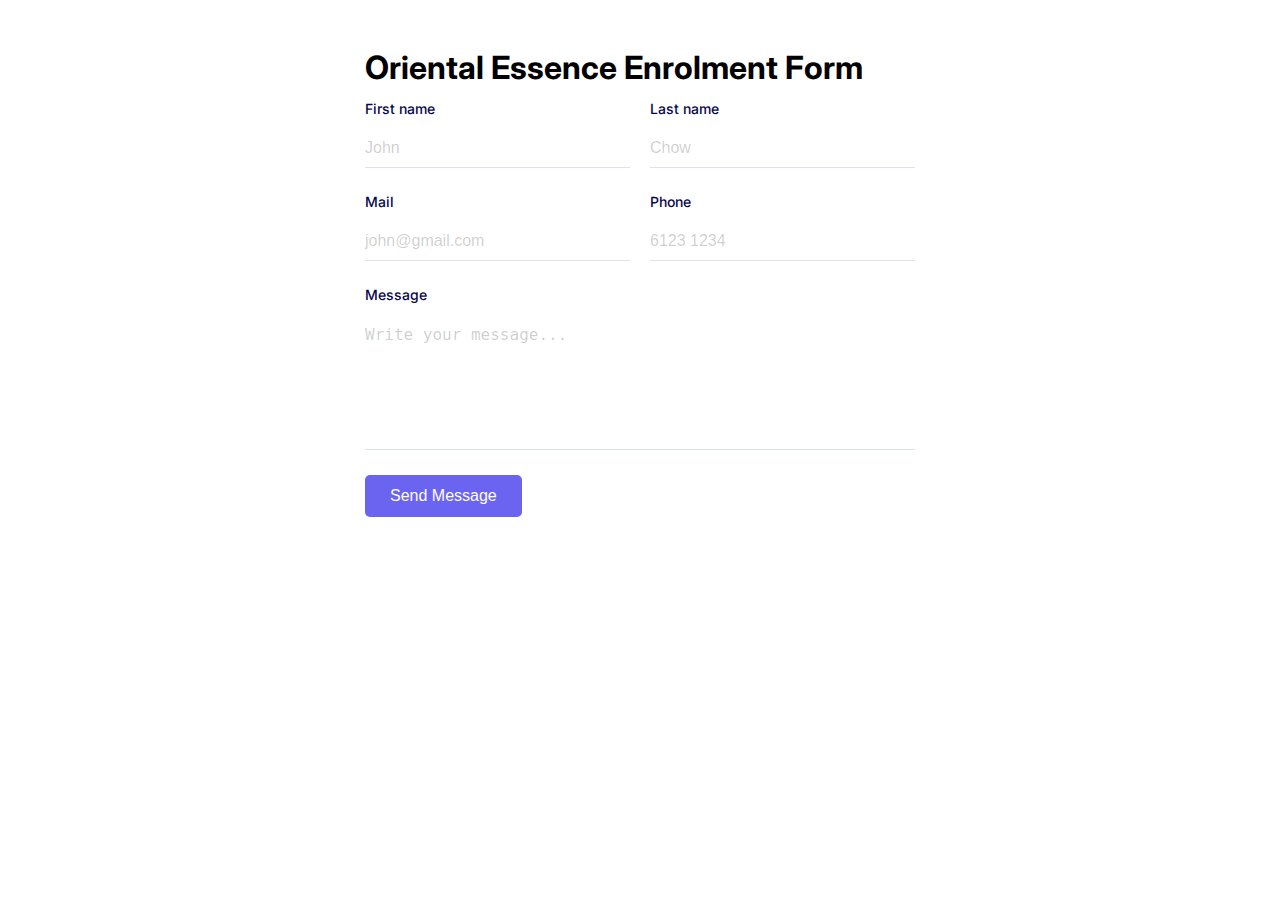
<file: index.html>
<!DOCTYPE html>
<html lang="en">
<head>
    <meta charset="UTF-8">
    <meta name="viewport" content="width=device-width, initial-scale=1.0">

    <meta property="og:title" content="Oriental Essence" />
    <meta property="og:description" content="Enrolment Form" />
    
    <link rel="stylesheet" href="form.css" />
    <title>Oriental Essence Enrolment Form</title>
</head>
<body>
    <div class="formbold-main-wrapper">
        <!-- Author: FormBold Team -->
        <!-- Learn More: https://formbold.com -->
        <div class="formbold-form-wrapper">

        <form action="https://api.web3forms.com/submit" method="POST">
            <input type="hidden" name="access_key" value="f4baa507-d418-4f56-a757-3dd8a58c721c">
          <!-- <form action="https://formbold.com/s/FORM_ID" method="POST"> -->
            <div class="header">
                <h1>Oriental Essence Enrolment Form</h1>  
            </div>
            
            <div class="formbold-input-flex">
                <div>
                    <input
                    type="text"
                    name="firstname"
                    id="firstname"
                    placeholder="John"
                    class="formbold-form-input"
                    required
                    />
                    <label for="firstname" class="formbold-form-label"> First name </label>
                </div>
                <div>
                    <input
                    type="text"
                    name="lastname"
                    id="lastname"
                    placeholder="Chow"
                    class="formbold-form-input"
                    required
                    />
                    <label for="lastname" class="formbold-form-label"> Last name </label>
                </div>
              </div>
      
              <div class="formbold-input-flex">
                <div>
                    <input
                    type="email"
                    name="email"
                    id="email"
                    placeholder="john@gmail.com"
                    class="formbold-form-input"
                    required
                    />
                    <label for="email" class="formbold-form-label"> Mail </label>
                </div>
                <div>
                    <input
                    type="text"
                    name="phone"
                    id="phone"
                    placeholder="6123 1234"
                    class="formbold-form-input"
                    required
                    />
                    <label for="phone" class="formbold-form-label"> Phone </label>
                </div>
              </div>
      
              <div class="formbold-textarea">
                  <textarea
                      rows="6"
                      name="message"
                      id="message"
                      placeholder="Write your message..."
                      class="formbold-form-input"
                  ></textarea>
                  <label for="message" class="formbold-form-label"> Message </label>
              </div>
      
              <!-- <div class="formbold-input-file">
                <div class="formbold-filename-wrapper">
                  <span class="formbold-filename">
                    website-information-architecture.pdf
      
                    <svg width="18" height="18" viewBox="0 0 18 18" fill="none" xmlns="http://www.w3.org/2000/svg">
                    <g clip-path="url(#clip0_1670_1541)">
                    <path d="M9.00005 7.93906L12.7126 4.22656L13.7731 5.28706L10.0606 8.99956L13.7731 12.7121L12.7126 13.7726L9.00005 10.0601L5.28755 13.7726L4.22705 12.7121L7.93955 8.99956L4.22705 5.28706L5.28755 4.22656L9.00005 7.93906Z" fill="#536387"/>
                    </g>
                    <defs>
                    <clipPath id="clip0_1670_1541">
                    <rect width="18" height="18" fill="white"/>
                    </clipPath>
                    </defs>
                    </svg>
                  </span>
      
                  <span class="formbold-filename">
                    website-logo.png
      
                    <svg width="18" height="18" viewBox="0 0 18 18" fill="none" xmlns="http://www.w3.org/2000/svg">
                    <g clip-path="url(#clip0_1670_1541)">
                    <path d="M9.00005 7.93906L12.7126 4.22656L13.7731 5.28706L10.0606 8.99956L13.7731 12.7121L12.7126 13.7726L9.00005 10.0601L5.28755 13.7726L4.22705 12.7121L7.93955 8.99956L4.22705 5.28706L5.28755 4.22656L9.00005 7.93906Z" fill="#536387"/>
                    </g>
                    <defs>
                    <clipPath id="clip0_1670_1541">
                    <rect width="18" height="18" fill="white"/>
                    </clipPath>
                    </defs>
                    </svg>
                  </span>
                </div>
                <label for="upload" class="formbold-input-label">
                    <svg width="20" height="20" viewBox="0 0 20 20" fill="none" xmlns="http://www.w3.org/2000/svg">
                    <g clip-path="url(#clip0_1670_1531)">
                    <path d="M12.3568 6.4644L7.64349 11.1786C7.5639 11.2554 7.50041 11.3474 7.45674 11.4491C7.41307 11.5507 7.39008 11.6601 7.38912 11.7707C7.38815 11.8814 7.40924 11.9911 7.45114 12.0935C7.49304 12.1959 7.55492 12.289 7.63316 12.3672C7.71141 12.4455 7.80445 12.5073 7.90686 12.5492C8.00928 12.5912 8.11901 12.6122 8.22966 12.6113C8.34031 12.6103 8.44966 12.5873 8.55133 12.5436C8.653 12.5 8.74495 12.4365 8.82182 12.3569L13.536 7.64356C14.0049 7.17468 14.2683 6.53875 14.2683 5.87565C14.2683 5.21255 14.0049 4.57661 13.536 4.10773C13.0671 3.63885 12.4312 3.37544 11.7681 3.37544C11.105 3.37544 10.469 3.63885 10.0002 4.10773L5.28599 8.8219C4.89105 9.20701 4.57652 9.6667 4.36062 10.1743C4.14473 10.6819 4.03178 11.2274 4.02832 11.779C4.02487 12.3306 4.13097 12.8774 4.34049 13.3877C4.55 13.8979 4.85876 14.3615 5.24884 14.7516C5.63892 15.1416 6.10256 15.4503 6.61287 15.6597C7.12318 15.8692 7.67 15.9752 8.2216 15.9717C8.77321 15.9681 9.31862 15.8551 9.82621 15.6391C10.3338 15.4232 10.7934 15.1086 11.1785 14.7136L15.8927 10.0002L17.071 11.1786L12.3568 15.8927C11.8151 16.4344 11.172 16.8641 10.4643 17.1573C9.75649 17.4505 8.99791 17.6014 8.23182 17.6014C7.46574 17.6014 6.70716 17.4505 5.99939 17.1573C5.29162 16.8641 4.64853 16.4344 4.10682 15.8927C3.56512 15.351 3.13542 14.7079 2.84225 14.0002C2.54908 13.2924 2.39819 12.5338 2.39819 11.7677C2.39819 11.0016 2.54908 10.2431 2.84225 9.5353C3.13542 8.82753 3.56512 8.18443 4.10682 7.64273L8.82182 2.9294C9.60767 2.17041 10.6602 1.75043 11.7527 1.75992C12.8451 1.76942 13.8902 2.20762 14.6627 2.98015C15.4353 3.75269 15.8735 4.79774 15.883 5.89023C15.8925 6.98271 15.4725 8.03522 14.7135 8.82106L10.0002 13.5369C9.76794 13.7691 9.49226 13.9532 9.18887 14.0788C8.88548 14.2045 8.56032 14.2691 8.23195 14.2691C7.90357 14.269 7.57843 14.2043 7.27507 14.0786C6.97171 13.9529 6.69607 13.7687 6.46391 13.5365C6.23174 13.3043 6.04759 13.0286 5.92196 12.7252C5.79633 12.4218 5.7317 12.0966 5.73173 11.7683C5.73177 11.4399 5.79649 11.1148 5.92219 10.8114C6.04788 10.508 6.2321 10.2324 6.46432 10.0002L11.1785 5.28606L12.3568 6.4644Z" fill="#07074D"/>
                    </g>
                    <defs>
                    <clipPath id="clip0_1670_1531">
                    <rect width="20" height="20" fill="white"/>
                    </clipPath>
                    </defs>
                    </svg>
                    Attach files
                    <input type="file" name="upload" id="upload">
                </label>
              </div> -->
      
              <button class="formbold-btn">
                  Send Message
              </button>
          </form>
        </div>
      </div>
   

</body>
</html>
</file>
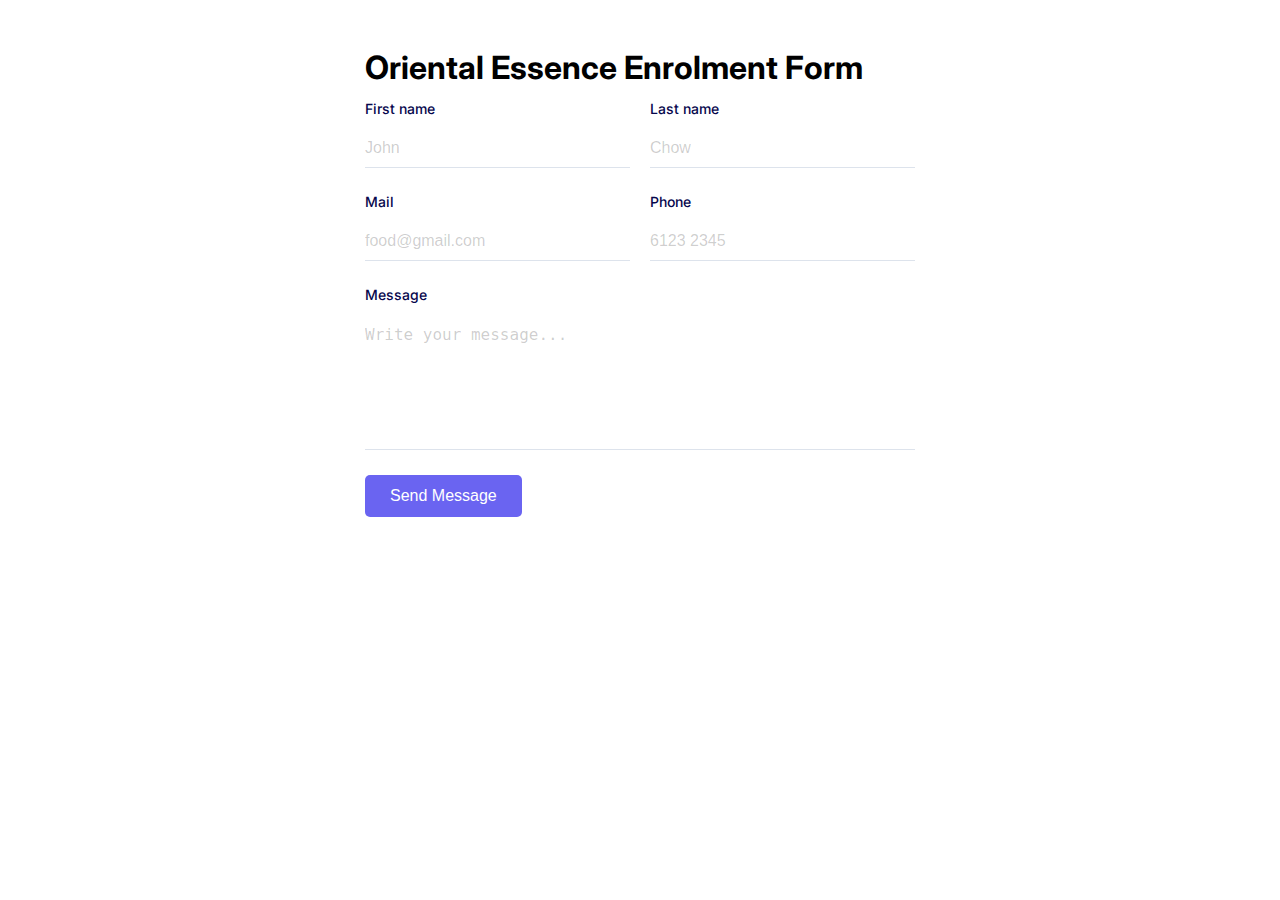
<file: form.html>
<!DOCTYPE html>
<html lang="en">
<head>
    <meta charset="UTF-8">
    <meta name="viewport" content="width=device-width, initial-scale=1.0">
    <link rel="stylesheet" href="form.css" />
    <title>Document</title>
</head>
<body>
    <div class="formbold-main-wrapper">
        <!-- Author: FormBold Team -->
        <!-- Learn More: https://formbold.com -->
        <div class="formbold-form-wrapper">

        <form action="https://api.web3forms.com/submit" method="POST">
            <input type="hidden" name="access_key" value="f4baa507-d418-4f56-a757-3dd8a58c721c">
          <!-- <form action="https://formbold.com/s/FORM_ID" method="POST"> -->
            <div class="header">
                <h1>Oriental Essence Enrolment Form</h1>  
            </div>
            
            <div class="formbold-input-flex">
                <div>
                    <input
                    type="text"
                    name="firstname"
                    id="firstname"
                    placeholder="John"
                    class="formbold-form-input"
                    />
                    <label for="firstname" class="formbold-form-label"> First name </label>
                </div>
                <div>
                    <input
                    type="text"
                    name="lastname"
                    id="lastname"
                    placeholder="Chow"
                    class="formbold-form-input"
                    />
                    <label for="lastname" class="formbold-form-label"> Last name </label>
                </div>
              </div>
      
              <div class="formbold-input-flex">
                <div>
                    <input
                    type="email"
                    name="email"
                    id="email"
                    placeholder="food@gmail.com"
                    class="formbold-form-input"
                    />
                    <label for="email" class="formbold-form-label"> Mail </label>
                </div>
                <div>
                    <input
                    type="text"
                    name="phone"
                    id="phone"
                    placeholder="6123 2345"
                    class="formbold-form-input"
                    />
                    <label for="phone" class="formbold-form-label"> Phone </label>
                </div>
              </div>
      
              <div class="formbold-textarea">
                  <textarea
                      rows="6"
                      name="message"
                      id="message"
                      placeholder="Write your message..."
                      class="formbold-form-input"
                  ></textarea>
                  <label for="message" class="formbold-form-label"> Message </label>
              </div>
      
              <!-- <div class="formbold-input-file">
                <div class="formbold-filename-wrapper">
                  <span class="formbold-filename">
                    website-information-architecture.pdf
      
                    <svg width="18" height="18" viewBox="0 0 18 18" fill="none" xmlns="http://www.w3.org/2000/svg">
                    <g clip-path="url(#clip0_1670_1541)">
                    <path d="M9.00005 7.93906L12.7126 4.22656L13.7731 5.28706L10.0606 8.99956L13.7731 12.7121L12.7126 13.7726L9.00005 10.0601L5.28755 13.7726L4.22705 12.7121L7.93955 8.99956L4.22705 5.28706L5.28755 4.22656L9.00005 7.93906Z" fill="#536387"/>
                    </g>
                    <defs>
                    <clipPath id="clip0_1670_1541">
                    <rect width="18" height="18" fill="white"/>
                    </clipPath>
                    </defs>
                    </svg>
                  </span>
      
                  <span class="formbold-filename">
                    website-logo.png
      
                    <svg width="18" height="18" viewBox="0 0 18 18" fill="none" xmlns="http://www.w3.org/2000/svg">
                    <g clip-path="url(#clip0_1670_1541)">
                    <path d="M9.00005 7.93906L12.7126 4.22656L13.7731 5.28706L10.0606 8.99956L13.7731 12.7121L12.7126 13.7726L9.00005 10.0601L5.28755 13.7726L4.22705 12.7121L7.93955 8.99956L4.22705 5.28706L5.28755 4.22656L9.00005 7.93906Z" fill="#536387"/>
                    </g>
                    <defs>
                    <clipPath id="clip0_1670_1541">
                    <rect width="18" height="18" fill="white"/>
                    </clipPath>
                    </defs>
                    </svg>
                  </span>
                </div>
                <label for="upload" class="formbold-input-label">
                    <svg width="20" height="20" viewBox="0 0 20 20" fill="none" xmlns="http://www.w3.org/2000/svg">
                    <g clip-path="url(#clip0_1670_1531)">
                    <path d="M12.3568 6.4644L7.64349 11.1786C7.5639 11.2554 7.50041 11.3474 7.45674 11.4491C7.41307 11.5507 7.39008 11.6601 7.38912 11.7707C7.38815 11.8814 7.40924 11.9911 7.45114 12.0935C7.49304 12.1959 7.55492 12.289 7.63316 12.3672C7.71141 12.4455 7.80445 12.5073 7.90686 12.5492C8.00928 12.5912 8.11901 12.6122 8.22966 12.6113C8.34031 12.6103 8.44966 12.5873 8.55133 12.5436C8.653 12.5 8.74495 12.4365 8.82182 12.3569L13.536 7.64356C14.0049 7.17468 14.2683 6.53875 14.2683 5.87565C14.2683 5.21255 14.0049 4.57661 13.536 4.10773C13.0671 3.63885 12.4312 3.37544 11.7681 3.37544C11.105 3.37544 10.469 3.63885 10.0002 4.10773L5.28599 8.8219C4.89105 9.20701 4.57652 9.6667 4.36062 10.1743C4.14473 10.6819 4.03178 11.2274 4.02832 11.779C4.02487 12.3306 4.13097 12.8774 4.34049 13.3877C4.55 13.8979 4.85876 14.3615 5.24884 14.7516C5.63892 15.1416 6.10256 15.4503 6.61287 15.6597C7.12318 15.8692 7.67 15.9752 8.2216 15.9717C8.77321 15.9681 9.31862 15.8551 9.82621 15.6391C10.3338 15.4232 10.7934 15.1086 11.1785 14.7136L15.8927 10.0002L17.071 11.1786L12.3568 15.8927C11.8151 16.4344 11.172 16.8641 10.4643 17.1573C9.75649 17.4505 8.99791 17.6014 8.23182 17.6014C7.46574 17.6014 6.70716 17.4505 5.99939 17.1573C5.29162 16.8641 4.64853 16.4344 4.10682 15.8927C3.56512 15.351 3.13542 14.7079 2.84225 14.0002C2.54908 13.2924 2.39819 12.5338 2.39819 11.7677C2.39819 11.0016 2.54908 10.2431 2.84225 9.5353C3.13542 8.82753 3.56512 8.18443 4.10682 7.64273L8.82182 2.9294C9.60767 2.17041 10.6602 1.75043 11.7527 1.75992C12.8451 1.76942 13.8902 2.20762 14.6627 2.98015C15.4353 3.75269 15.8735 4.79774 15.883 5.89023C15.8925 6.98271 15.4725 8.03522 14.7135 8.82106L10.0002 13.5369C9.76794 13.7691 9.49226 13.9532 9.18887 14.0788C8.88548 14.2045 8.56032 14.2691 8.23195 14.2691C7.90357 14.269 7.57843 14.2043 7.27507 14.0786C6.97171 13.9529 6.69607 13.7687 6.46391 13.5365C6.23174 13.3043 6.04759 13.0286 5.92196 12.7252C5.79633 12.4218 5.7317 12.0966 5.73173 11.7683C5.73177 11.4399 5.79649 11.1148 5.92219 10.8114C6.04788 10.508 6.2321 10.2324 6.46432 10.0002L11.1785 5.28606L12.3568 6.4644Z" fill="#07074D"/>
                    </g>
                    <defs>
                    <clipPath id="clip0_1670_1531">
                    <rect width="20" height="20" fill="white"/>
                    </clipPath>
                    </defs>
                    </svg>
                    Attach files
                    <input type="file" name="upload" id="upload">
                </label>
              </div> -->
      
              <button class="formbold-btn">
                  Send Message
              </button>
          </form>
        </div>
      </div>
   

</body>
</html>
</file>
<file: form.css>
@import url('https://fonts.googleapis.com/css2?family=Inter:wght@400;500;600;700&display=swap');
        * {
          margin: 0;
          padding: 0;
          box-sizing: border-box;
        }
        body {
          font-family: "Inter", sans-serif;
        }
        .formbold-main-wrapper {
          display: flex;
          align-items: center;
          justify-content: center;
          padding: 48px;
        }
      
        .formbold-form-wrapper {
          margin: 0 auto;
          max-width: 550px;
          width: 100%;
          background: white;
        }
      
        .header{
            margin-bottom: 10px;
        }

        .formbold-input-flex {
          display: flex;
          gap: 20px;
          margin-bottom: 22px;
        }
        .formbold-input-flex > div {
          width: 50%;
          display: flex;
          flex-direction: column-reverse;
        }
        .formbold-textarea {
          display: flex;
          flex-direction: column-reverse;
        }
      
        .formbold-form-input {
          width: 100%;
          padding-bottom: 10px;
          border: none;
          border-bottom: 1px solid #DDE3EC;
          background: #FFFFFF;
          font-weight: 500;
          font-size: 16px;
          color: #07074D;
          outline: none;
          resize: none;
        }
        .formbold-form-input::placeholder {
          color: rgba(0, 0, 0, 0.2);
        }
        .formbold-form-input:focus {
          border-color: #6A64F1;
        }
        .formbold-form-label {
          color: #07074D;
          font-weight: 500;
          font-size: 14px;
          line-height: 24px;
          display: block;
          margin-bottom: 18px;
        }
        .formbold-form-input:focus + .formbold-form-label {
          color: #6A64F1;
        }
      
        .formbold-input-file {
          margin-top: 30px;
        }
        .formbold-input-file input[type="file"] {
          position: absolute;
          top: 6px;
          left: 0;
          z-index: -1;
        }
        .formbold-input-file .formbold-input-label {
          display: flex;
          align-items: center;
          gap: 10px;
          position: relative;
        }
      
        .formbold-filename-wrapper {
          display: flex;
          flex-direction: column;
          gap: 6px;
          margin-bottom: 22px;
        }
        .formbold-filename {
          display: flex;
          align-items: center;
          justify-content: space-between;
          font-size: 14px;
          line-height: 24px;
          color: #536387;
        }
        .formbold-filename svg {
          cursor: pointer;
        }
      
        .formbold-btn {
          font-size: 16px;
          border-radius: 5px;
          padding: 12px 25px;
          border: none;
          font-weight: 500;
          background-color: #6A64F1;
          color: white;
          cursor: pointer;
          margin-top: 25px;
        }
        .formbold-btn:hover {
          box-shadow: 0px 3px 8px rgba(0, 0, 0, 0.05);
        }
</file>
